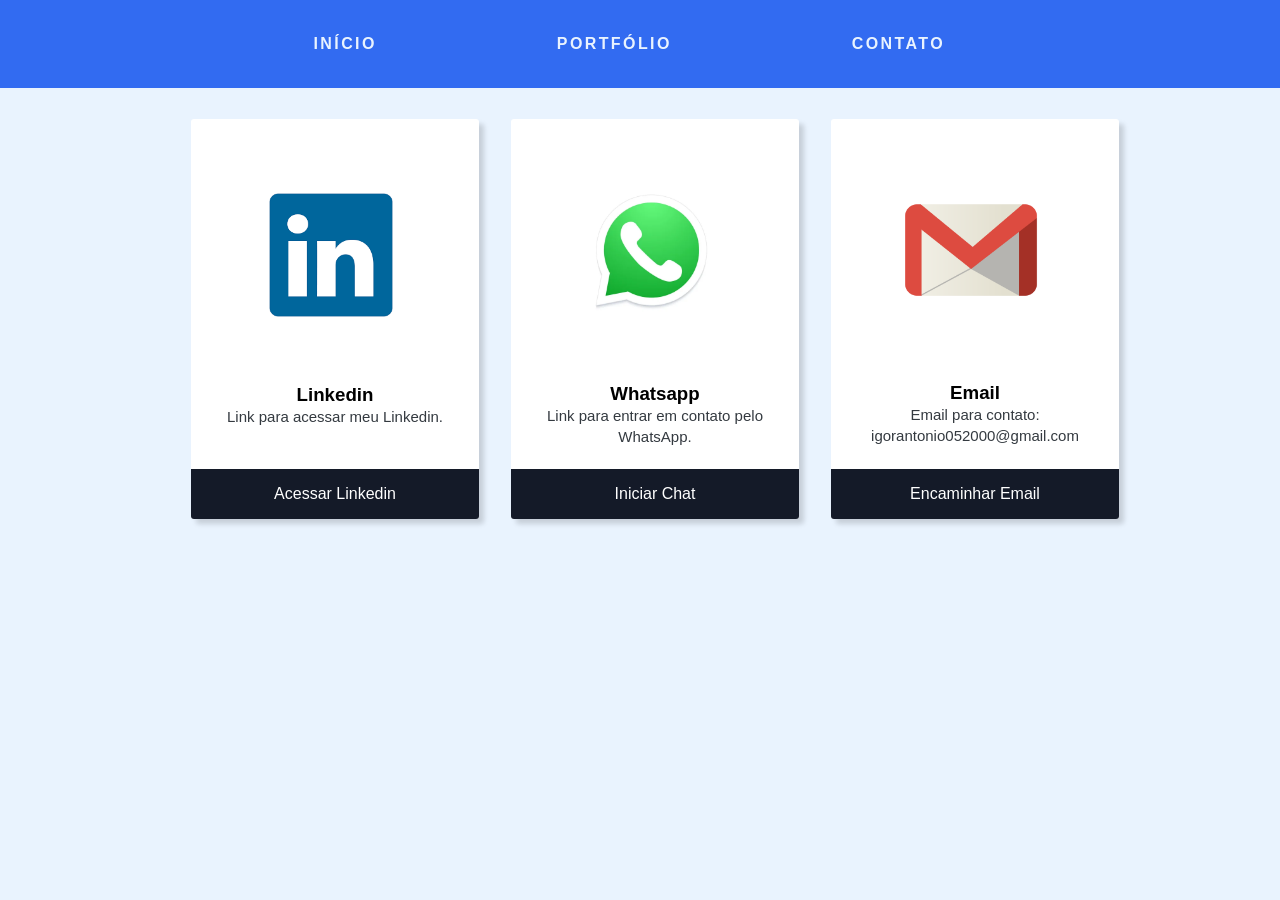
<file: contato.html>
<!DOCTYPE html>
  <html lang="en">
  <head>
    <meta charset="UTF-8">
    <meta http-equiv="X-UA-Compatible" content="IE=edge">
    <meta name="viewport" content="width=device-width, initial-scale=1.0">
    <meta name="keywords" content="Exercícios e Projetos">
    <meta name="description" content="Portfólio Igor">
    <meta name="author" content="Igor">
    <title>Document</title>
    <link rel="stylesheet" href="css/style.css">
    </head>
    <body>
        <header>
            <div class="container">
                <a href="" class="branch"></a>
                <nav class="menu">
                    <ul>
                        <li><a class="menu-link" href="index.html">Início</a></li>
                        <li><a class="menu-link" href="portfolio.html">Portfólio</a></li>
                        <li><a class="menu-link" href="contato.html">Contato</a></li>
                    </ul>
                </nav>
            </div>
        </header>

        <div class="container-grid">
            <section class="card">
                <div class="card-img">
                    <div class="img-body-lk"><img src="img/linkedinlogo.png" alt="Portfólio 1" title="Portfólio 1"></div>
                </div>
        
                <div class="card-body">
                    <h3 class="h3-lk">
                        Linkedin
                    </h3>
                    <p>
                        Link para acessar meu Linkedin.
                    </p>
                </div>
        
                <div class="card-button">
                    <a href="https://www.linkedin.com/in/igorantonio22/" target="_blank">Acessar Linkedin</a>
                </div>
            </section>
        
            <section class="card">
                <div class="card-img">
                    <div class="img-body-wp"><img src="img/whatsapplogo.jpg" alt="Portfólio 2" title="Portfólio 2"></div>
                </div>
        
                <div class="card-body">
                    <h3 class="h3-wp">
                        Whatsapp
                    </h3>
                    <p class="p-angular">
                        Link para entrar em contato pelo WhatsApp.
                     </p>
                </div>
        
                <div class="card-button">
                    <a href="https://api.whatsapp.com/send?phone=5531996651842" target="_blank">Iniciar Chat</a>
                </div>
            </section>

            <section class="card">
                <div class="card-img">
                    <div class="img-body-gm"><img src="img/gmaillogo.png" alt="Portfólio 3" title="Portfólio 3"></div>
                </div>
        
                <div class="card-body">
                    <h3 class="h3-gm">
                        Email
                    </h3>
                    <p>
                       Email para contato: igorantonio052000@gmail.com
                     </p>
                </div>
        
                <div class="card-button">
                    <a href="mailto:igorantonio052000@gmail.com" target="_blank">Encaminhar Email</a>
                </div>
            </section>
        </div>
    </body>
</html>
</file>
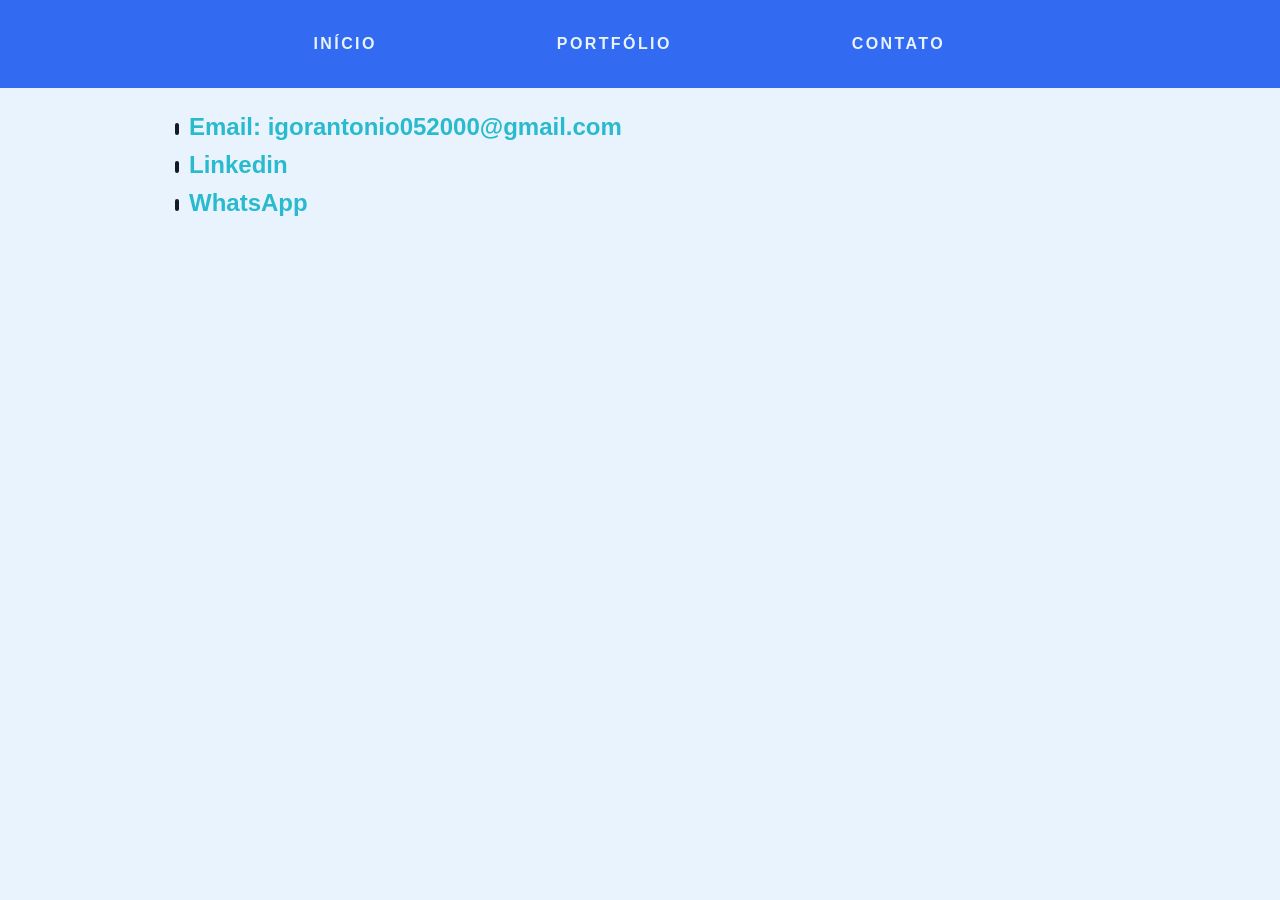
<file: contato3.html>
<!DOCTYPE html>
<html lang="en">
<head>
    <meta charset="UTF-8">
    <meta http-equiv="X-UA-Compatible" content="IE=edge">
    <meta name="viewport" content="width=device-width, initial-scale=1.0">
    <meta name="keywords" content="Exercícios e Projetos">
    <meta name="description" content="Portfólio Igor">
    <meta name="author" content="Igor">
    <title>Contato</title>
    <link rel="stylesheet" href="css/style.css">
</head>
<body>
    <header>
        <div class="container">
            <a href="" class="branch"></a>
            <nav class="menu">
                <ul>
                    <li><a class="menu-link" href="index.html">Início</a></li>
                    <li><a class="menu-link" href="portfolio.html">Portfólio</a></li>
                    <li><a class="menu-link" href="contato.html">Contato</a></li>
                </ul>
            </nav>
        </div>
    </header>

    <main class="container">
        <article>
            <h2>
                <ul>
                    <li class="li-ornament"><a class="contact-link" href="mailto:igorantonio052000@gmail.com" target="_blank">Email: igorantonio052000@gmail.com</li>
                    <li class="li-ornament"><a class="contact-link" href="https://www.linkedin.com/in/igorantonio22/" target="_blank">Linkedin</li>
                    <li class="li-ornament"><a class="contact-link" href="https://api.whatsapp.com/send?phone=5531996651842" target="_blank">WhatsApp</li>
                </ul>
            </h2>
        </article>
    </main>
</body>
</html>
</file>
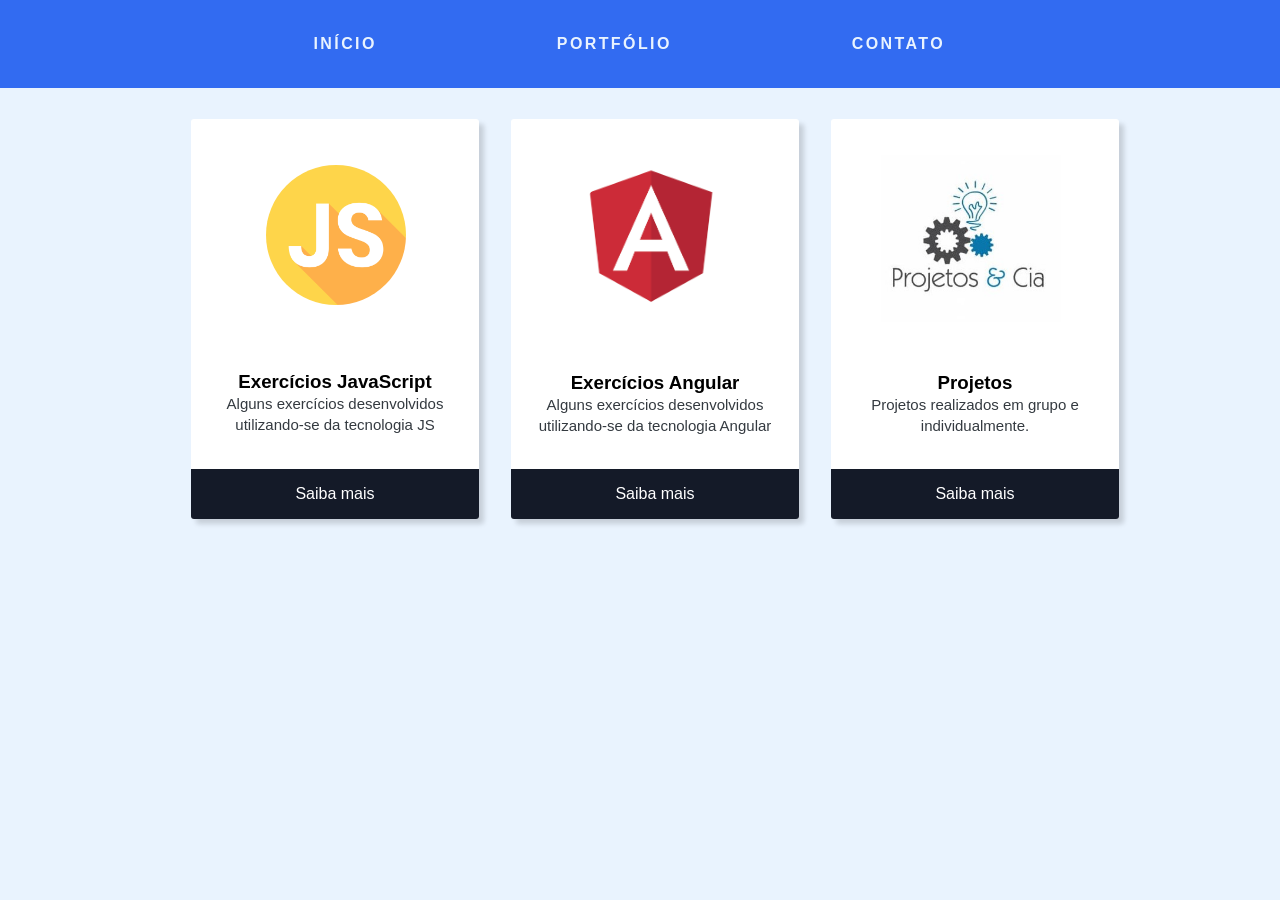
<file: portfolio.html>
<!DOCTYPE html>
  <html lang="en">
  <head>
    <meta charset="UTF-8">
    <meta http-equiv="X-UA-Compatible" content="IE=edge">
    <meta name="viewport" content="width=device-width, initial-scale=1.0">
    <meta name="keywords" content="Exercícios e Projetos">
    <meta name="description" content="Portfólio Igor">
    <meta name="author" content="Igor">
    <title>Document</title>
    <link rel="stylesheet" href="css/style.css">
    </head>
    <body>
        <header>
            <div class="container">
                <a href="" class="branch"></a>
                <nav class="menu">
                    <ul>
                        <li><a class="menu-link" href="index.html">Início</a></li>
                        <li><a class="menu-link" href="portfolio.html">Portfólio</a></li>
                        <li><a class="menu-link" href="contato.html">Contato</a></li>
                    </ul>
                </nav>
            </div>
        </header>

        <div class="container-grid">
            <section class="card">
                <div class="card-img">
                    <div class="img-body-js"><img src="img/javascript.png" alt="Portfólio 1" title="Portfólio 1"></div>
                </div>
        
                <div class="card-body">
                    <h3 class="h3-js">
                       Exercícios JavaScript
                    </h3>
                    <p>
                       Alguns exercícios desenvolvidos utilizando-se da tecnologia JS
                    </p>
                </div>
        
                <div class="card-button">
                    <a href="portfolio/Exercícios JS/index.html" target="_blank">Saiba mais</a>
                </div>
            </section>
        
            <section class="card">
                <div class="card-img">
                    <div class="img-body-an"><img src="img/angular.png" alt="Portfólio 2" title="Portfólio 2"></div>
                </div>
        
                <div class="card-body">
                    <h3 class="h3-an">
                        Exercícios Angular
                    </h3>
                    <p class="p-angular">
                        Alguns exercícios desenvolvidos utilizando-se da tecnologia Angular
                     </p>
                </div>
        
                <div class="card-button">
                    <a href="" target="_blank">Saiba mais</a>
                </div>
            </section>

            <section class="card">
                <div class="card-img">
                    <div class="img-body-pr"><img src="img/projetos.jpg" alt="Portfólio 3" title="Portfólio 3"></div>
                </div>
        
                <div class="card-body">
                    <h3 class="h3-pr">
                        Projetos
                    </h3>
                    <p>
                        Projetos realizados em grupo e individualmente. 
                     </p>
                </div>
        
                <div class="card-button">
                    <a href="" target="_blank">Saiba mais</a>
                </div>
            </section>
        </div>
    </body>
</html>
</file>
<file: css/style.css>
* {
    margin: 0;
    padding: 0;
    box-sizing: border-box;
    text-decoration: none;
}

a {color: rgb(255, 255, 255);}

img{max-width: 100%;}

p {font-size: 15px; line-height: 1.4em; color: #141A28;}

h2 {color: #141A28;}

.container {
    width: 960px;
    margin: 0 auto;
    padding: 15px;
    display: flex;
    justify-content: space-between;
    align-items: center;
}

.container-grid {
    width: 960px;
    margin: 0 auto;
    padding: 15px;
    display: grid;
    grid-template-columns: repeat(3, 320px);
    grid-template-rows: minmax(300px, 400px);
}



html, body {
    width: 100%;
    height: 100%;
    background-color: white;
}

body {
    font-family: 'Roboto', sans-serif;
    font-size: 16px;
    background-color: #E9F3FE;
}

header {
    width: 100%;
    background-color: #326bf1;
}

.menu ul { 
    display: flex;
    justify-content: space-between;
    list-style: none;
}

.menu .menu-link {
    
    display: block;
    margin: 10px;
    padding: 10px;
    margin-right: 150px;
    color: #E9F3FE;
    font-weight: bold;
    text-transform: uppercase;
    letter-spacing: .15em;
    transition: all .3s ease-in-out;
}

.menu .menu-link:hover {opacity: .75;}

main {width: 100%;}

.super-card {
    width: 100%;
    display: flex;
    margin-top: 20px;
    border: 2px solid rgb(169, 210, 246);
    background-color: rgb(255, 255, 255);
    box-shadow: 20px 20px 5px 0px rgba(0, 0, 0, .15);
    color: white;
}

.card-img, 
.card-img img {
    width: 300px;
    border-radius: 50%;
    display: flex;
    flex-direction: column;
    justify-content: center;
    align-items: center;
}

.card-img-igor {
    background-color: #8ed5cd;
    padding: 30px 10px 10px 10px;
}

.card-img-igor img {
    width: 800px;
    border-radius: 50%;
}

.card-img-igor h2 {margin-top: 20px; margin-left: 80px;}

.card-text {margin-left: 40px;
    padding: 10px 0px 10px 10px;
    border-left: 2px solid rgb(255, 255, 255);
    background-color: rgb(84, 167, 187);
    margin: 0;
}

.card-text ul {
    margin-left: 16px;
    list-style: circle;
    font-family: 'Roboto';
}

.card-text p + p {margin-top: 1em;}

.card-text p {
    color: white;
}


.card {
    max-width: 320px;
    min-height: 400px;
    border-radius: 3px;
    margin: 1em;
    background-color: #FFF;
    box-shadow: 5px 5px 5px 0px rgba(0, 0, 0, .15);
    transition: all .3s ease-in-out;
    display: flex;
    flex-direction: column;
    justify-content: space-between;
}

.card:hover { box-shadow: 20px 20px 5px 0px rgba(0, 0, 0, .15); }

.card-img { padding: 1em; }

.img-body,
.img-body img {
    width: 200px;
    display: table;
    margin: 0 auto; 
    border-radius: 50%;
    padding-right: 10px;
    padding-top: 10px;
}

.img-body-an,
.img-body-an img {
    width: 170px;
    display: table;
    margin: 0 auto; 
    border-radius: 50%;
    padding-right: 10px;
    padding-top: 15px;
}

.img-body-pr,
.img-body-pr img {
    width: 200px;
    display: table;
    margin: 0 auto; 
    border-radius: 0%;
    padding-right: 10px;
    padding-top: 10px;
}

.img-body-lk,
.img-body-lk img {
    width: 160px;
    display: table;
    margin: 0 auto; 
    border-radius: 0%;
    padding-right: 10px;
    padding-top: 25px;
}

.img-body-js {
    width: 150px;
    display: table;
    margin: 0 auto; 
    border-radius: 0%;
    padding-right: 10px;
    padding-top: 30px;
}

.img-body-wp,
.img-body-wp img {
    width: 210px;
    display: table;
    margin: 0 auto; 
    border-radius: 50%;
    padding-right: 10px;
    padding-top: 10px;
}

.img-body-gm,
.img-body-gm img {
    width: 170px;
    display: table;
    margin: 0 auto; 
    border-radius: 0%;
    padding-right: 10px;
    padding-top: 20px;
}



.card-body { padding: 1em; text-align: center; }
.card-body p {
    color: #343A40;
    line-height: 1.4em;
}

.card-body p + p { margin-top: .5em;}

.card-button {
    width: 100%;
    border-bottom-left-radius: 3px;
    border-bottom-right-radius: 3px;
    padding: 1em;
    background-color: #141A28;
    display: flex;
    justify-content: center;
}

.card-button button {
    width: 250px;
    padding: 1em;
    border: none;
    border-radius: 3px;
    background-image: linear-gradient(to right bottom, #412e82, #393581, #333b7e, #2f407a, #2f4475);
    color: #E9F3FE;
    font-size: 1.2em;
    text-transform: capitalize;
    transition: all .3s ease-in-out;
}


.card-button button:hover {
    cursor: pointer;
    opacity: .75;
}

.sub-title {margin: 20px auto;}

.li-ornament { margin: 10px 0; list-style: none;}

.li-ornament::before {
    content: "";
    display: inline-block;
    width: 4px;
    height: 12px;
    margin-right: 10px;
    background-color: #141A28;
    border-radius: 5px;
}

.contact-link {color: #29bacd;}

.branch, .branch img {
    width: 90px;
    
}

.h3-pr {
    padding-top: 0px;
}

.h3-js {
    padding-top: 15px;
}

.h3-gm {
    padding-top: 18px;
}

.h3-an {
    padding-top: 15px;
}
</file>
